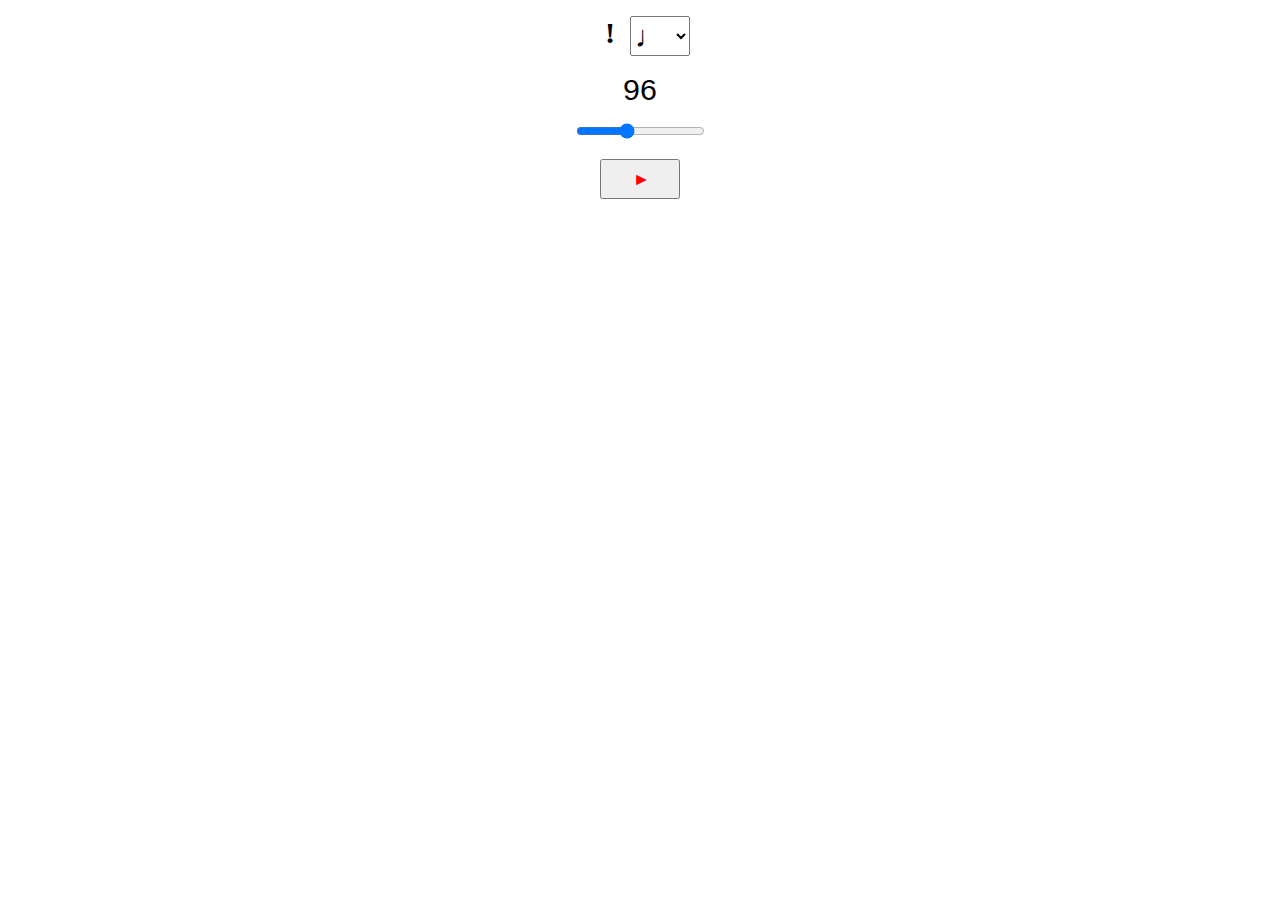
<file: index.html>
<!DOCTYPE html>
<html>
  <head>
  	<meta charset="utf-8">
    <title>Metronome</title>
    <link href="resources/public/css/style.css" rel="stylesheet" type="text/css">
  </head>
  <body>
    <div id="app"></div>
    <script src="resources/public/js/compiled/metronome.min.js" type="text/javascript"></script>
  </body>
</html>
</file>
<file: resources/public/css/style.css>
* {margin:0; padding:0}
.main {margin: auto; text-align: center;}
.row {padding-top: 1em; text-align: center;}
.tempo {font-size: 1.9em; width: 2em; text-align: center; border: none;}
.change-state {width:80px; height:40px; text-align:center; color:red; font-size: 1.1em; vertical-align: middle;}
.not-ticking:before {content:'\25ba'; display:inline-block; padding-left: 3px; text-align:center;}
.ticking:before {content:'\25a0'; display:inline-block; text-align:center;}

.accent-bar-start, 
.accent-bar-start span {display: inline-block; vertical-align: middle;}

.accent-bar-start span {
	font-size: 1.9em; 
	color:#ccc; 
	width: 40px;
	height: 40px;
	vertical-align: middle;
	-webkit-appearance:button;
	-moz-appearance:button;
	box-sizing: border-box;
}

.accent-bar-start input[type=checkbox] {position:absolute; opacity:0;}
.accent-bar-start input[type=checkbox]:checked+span {font-weight: bold; color: #000;}
.subdivision {
	width: 60px; 
	height: 40px; 
	font-size: 1.9em; 
	vertical-align: middle; 
}
</file>
